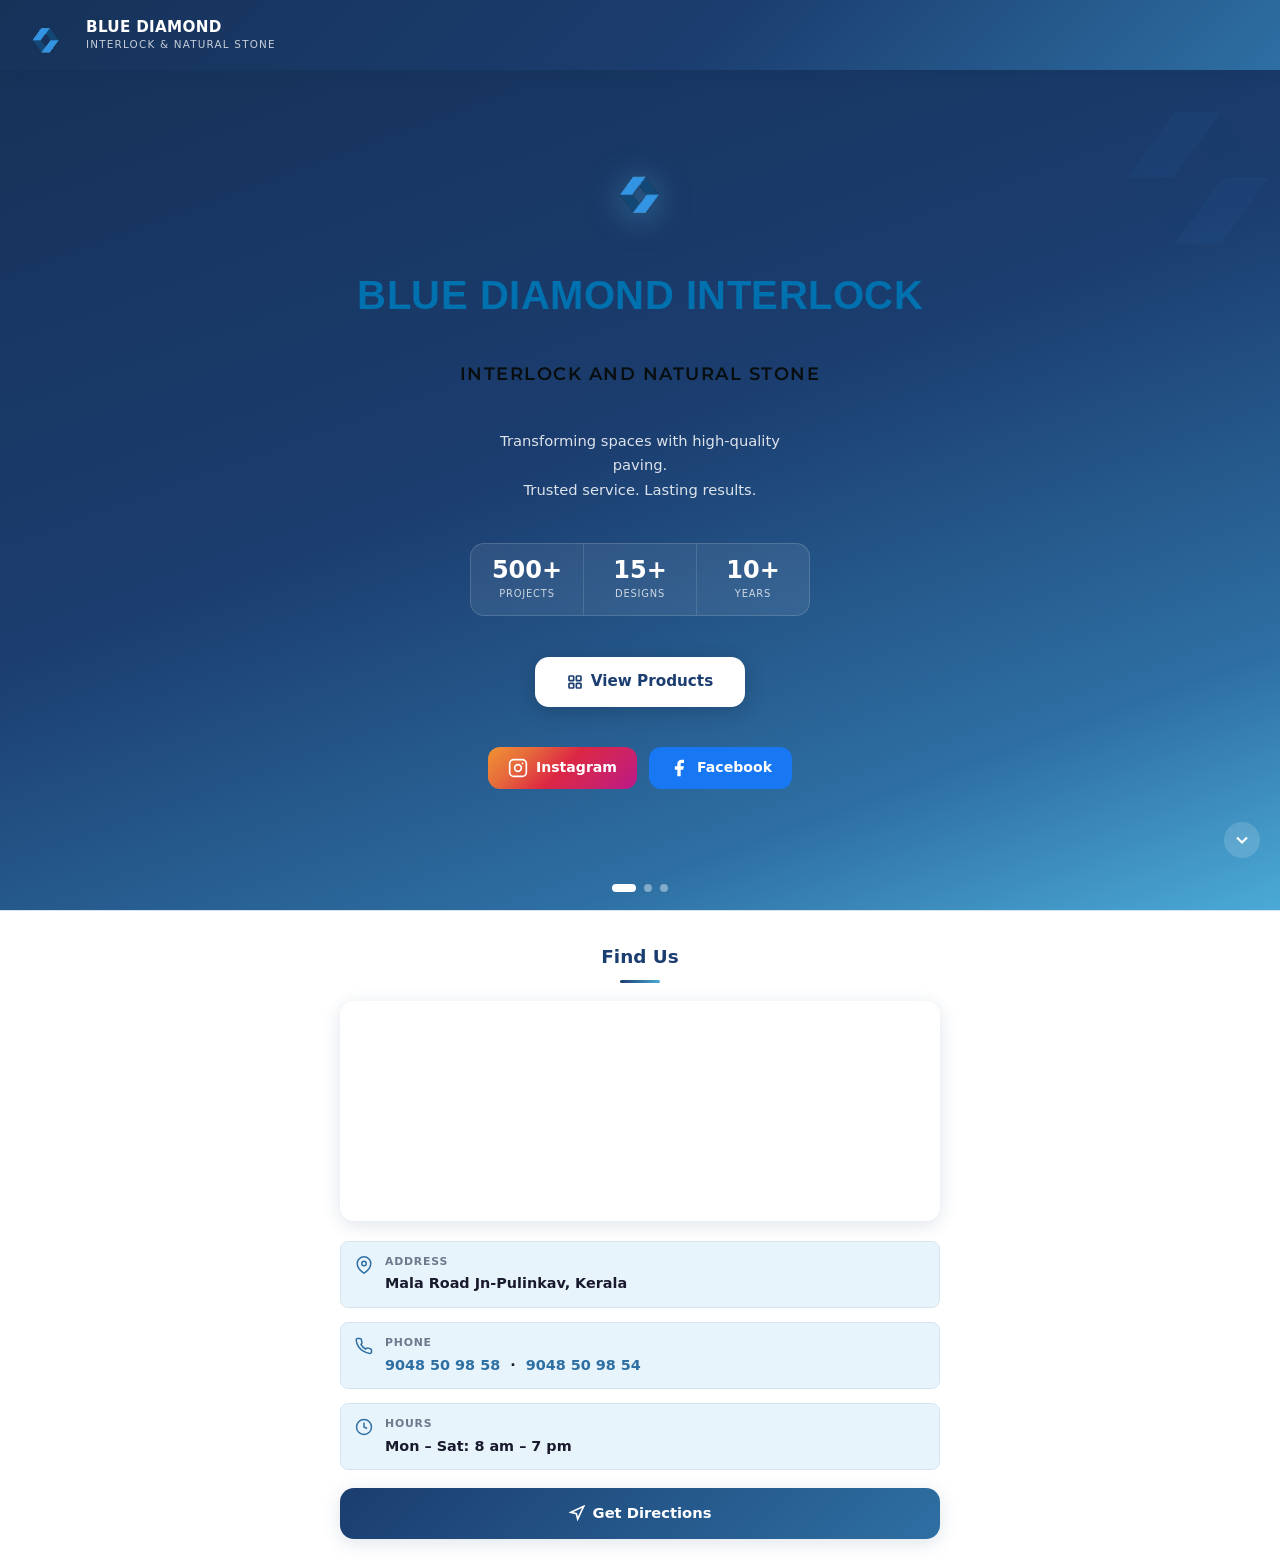
<file: public/home.html>
<!DOCTYPE html>
<html lang="en">
<head>
  <meta charset="UTF-8">
  <meta name="viewport" content="width=device-width, initial-scale=1.0, viewport-fit=cover">
  <link rel="manifest" href="/manifest.json">
  <link rel="apple-touch-icon" href="/assets/icon-192.png">
  <meta name="apple-mobile-web-app-capable" content="yes">
  <meta name="apple-mobile-web-app-status-bar-style" content="default">
  <meta name="apple-mobile-web-app-title" content="Blue Diamond">
  <meta name="theme-color" content="#1B3D6F">
  <meta name="description" content="Blue Diamond Interlock – Premium interlock and natural stone. Mala Road Jn-Pulinkav.">
  <title>Blue Diamond Interlock</title>
  <link rel="icon" type="image/svg+xml" href="assets/logo.svg">
  <link rel="stylesheet" href="css/style.css">
  <link rel="preconnect" href="https://fonts.googleapis.com">
  <link rel="preconnect" href="https://fonts.gstatic.com" crossorigin>
  <link href="https://fonts.googleapis.com/css2?family=Arimo:wght@400;700&family=Montserrat:wght@400;600;700&display=swap" rel="stylesheet">
</head>
<body>

  <!-- iOS Add-to-Home-Screen banner -->
  <div id="iosInstallBanner" style="display:none;background:#1B3D6F;color:white;padding:10px 16px;align-items:center;justify-content:space-between;gap:12px;font-size:0.85rem;line-height:1.4;">
    <span>Add to Home Screen: tap <strong>Share</strong> <svg style="vertical-align:middle" width="14" height="14" viewBox="0 0 24 24" fill="none" stroke="white" stroke-width="2.5"><path d="M4 12v8a2 2 0 0 0 2 2h12a2 2 0 0 0 2-2v-8"/><polyline points="16 6 12 2 8 6"/><line x1="12" y1="2" x2="12" y2="15"/></svg> then <strong>Add to Home Screen</strong></span>
    <button onclick="document.getElementById('iosInstallBanner').style.display='none';localStorage.setItem('iosBannerDismissed','1')" style="background:rgba(255,255,255,0.15);color:white;border:none;border-radius:6px;padding:6px 10px;cursor:pointer;font-size:0.85rem;flex-shrink:0;">✕</button>
  </div>

  <!-- ── Header ── -->
  <header>
    <div class="header-inner">
      <a class="brand" href="home.html">
        <img class="brand-logo" src="assets/logo.svg" alt="Blue Diamond">
        <div class="brand-text">
          <div class="brand-name">BLUE DIAMOND</div>
          <div class="brand-sub">Interlock &amp; Natural Stone</div>
        </div>
      </a>
      <div class="header-actions"></div>
    </div>
  </header>

  <!-- ═══════════════════════════════════
       FULL-SCREEN CAROUSEL  (3 slides)
       ═══════════════════════════════════ -->
  <div class="carousel" id="carousel">
    <div class="carousel-track" id="carouselTrack">

      <!-- ── SLIDE 1 — Hero ── -->
      <div class="carousel-slide slide-hero">
        <div class="hero-bg-diamond"></div>
        <img class="hero-logo" src="assets/logo.svg" alt="Blue Diamond Logo">
        <h1>BLUE DIAMOND INTERLOCK</h1>
        <p class="hero-subtitle">Interlock and Natural Stone</p>
        <p>Transforming spaces with high-quality paving.<br>Trusted service. Lasting results.</p>
        <div class="hero-stats">
          <div class="stat"><div class="num">500+</div><div class="lbl">Projects</div></div>
          <div class="stat"><div class="num">15+</div><div class="lbl">Designs</div></div>
          <div class="stat"><div class="num">10+</div><div class="lbl">Years</div></div>
        </div>
        <div class="hero-ctas">
          <a class="btn-catalogue" href="catalogue.html">
            <svg width="16" height="16" viewBox="0 0 24 24" fill="none" stroke="currentColor" stroke-width="2.5">
              <rect x="3" y="3" width="7" height="7" rx="1"/><rect x="14" y="3" width="7" height="7" rx="1"/>
              <rect x="3" y="14" width="7" height="7" rx="1"/><rect x="14" y="14" width="7" height="7" rx="1"/>
            </svg>
            View Products
          </a>
        </div>
        <div class="hero-social">
          <a class="btn-social btn-insta" href="https://www.instagram.com/blue_diamond_interlock?igsh=MXdqN2ZibzUzZTRteQ%3D%3D&utm_source=qr" target="_blank" rel="noopener" aria-label="Instagram">
            <svg width="20" height="20" viewBox="0 0 24 24" fill="none" stroke="currentColor" stroke-width="2" stroke-linecap="round" stroke-linejoin="round">
              <rect x="2" y="2" width="20" height="20" rx="5" ry="5"/>
              <circle cx="12" cy="12" r="4"/>
              <circle cx="17.5" cy="6.5" r="1" fill="currentColor" stroke="none"/>
            </svg>
            Instagram
          </a>
          <a class="btn-social btn-fb" href="https://www.instagram.com/blue_diamond_interlock/reels/" target="_blank" rel="noopener" aria-label="Facebook">
            <svg width="20" height="20" viewBox="0 0 24 24" fill="currentColor">
              <path d="M18 2h-3a5 5 0 0 0-5 5v3H7v4h3v8h4v-8h3l1-4h-4V7a1 1 0 0 1 1-1h3z"/>
            </svg>
            Facebook
          </a>
        </div>
      </div>

      <!-- ── SLIDE 2 — Why Choose Us ── -->
      <div class="carousel-slide slide-why">
        <h2 class="slide-title">Why Choose Us</h2>
        <div class="features-grid">
          <div class="feature-card">
            <div class="feature-icon">🏆</div>
            <h3>Premium Quality</h3>
            <p>High-grade materials. Every piece precision-made for strength and beauty.</p>
          </div>
          <div class="feature-card">
            <div class="feature-icon">🎨</div>
            <h3>50+ Designs</h3>
            <p>Wide variety of patterns, colours and textures to match any space.</p>
          </div>
          <div class="feature-card">
            <div class="feature-icon">🚚</div>
            <h3>Fast Delivery</h3>
            <p>Quick supply across Kerala. Bulk orders welcome.</p>
          </div>
          <div class="feature-card">
            <div class="feature-icon">💬</div>
            <h3>Expert Advice</h3>
            <p>Our team helps you choose the right product for your project.</p>
          </div>
          <div class="feature-card">
            <div class="feature-icon">📐</div>
            <h3>Site Planning</h3>
            <p>Professional layout planning before work begins. Right measurement, zero waste.</p>
          </div>
          <div class="feature-card">
            <div class="feature-icon">🏗️</div>
            <h3>Skilled Production</h3>
            <p>In-house production with experienced craftsmen for consistent, durable results.</p>
          </div>
          <div class="feature-card">
            <div class="feature-icon">👷</div>
            <h3>Skilled Labour</h3>
            <p>Trained installation team ensuring precise laying, clean finish, and long-lasting work.</p>
          </div>
          <div class="feature-card">
            <div class="feature-icon">🗓️</div>
            <h3>10+ Years Experience</h3>
            <p>Over a decade serving Kerala homes and businesses with trusted interlock and stone work.</p>
          </div>
        </div>
      </div>

      <!-- ── SLIDE 3 — What We Offer ── -->
      <div class="carousel-slide slide-offer">
        <h2 class="slide-title">What We Offer</h2>
        <div class="cat-cards">
          <div class="cat-card" onclick="goToCatalogue('interlock')">
            <div class="cat-card-icon" style="background:linear-gradient(135deg,#E65100,#FF8A50)">
              <svg width="26" height="26" viewBox="0 0 24 24" fill="none" stroke="white" stroke-width="2">
                <rect x="3" y="3" width="7" height="7" rx="1"/><rect x="14" y="3" width="7" height="7" rx="1"/>
                <rect x="3" y="14" width="7" height="7" rx="1"/><rect x="14" y="14" width="7" height="7" rx="1"/>
              </svg>
            </div>
            <div class="cat-card-body">
              <h3>Interlock Tiles</h3>
              <p>Driveways, pathways &amp; courtyards</p>
            </div>
            <span class="cat-card-arrow">›</span>
          </div>
          <div class="cat-card" onclick="goToCatalogue('natural')">
            <div class="cat-card-icon" style="background:linear-gradient(135deg,#2E7D32,#66BB6A)">
              <svg width="26" height="26" viewBox="0 0 24 24" fill="none" stroke="white" stroke-width="2">
                <polygon points="12,2 22,20 2,20"/>
              </svg>
            </div>
            <div class="cat-card-body">
              <h3>Stone</h3>
              <p>Coral stone, granite &amp; landscaping</p>
            </div>
            <span class="cat-card-arrow">›</span>
          </div>
        </div>
        <!-- Contact strip inside slide 3 -->
        <div class="slide-contact">
          <div class="sc-row">
            <svg width="16" height="16" viewBox="0 0 24 24" fill="none" stroke="currentColor" stroke-width="2"><path d="M22 16.92v3a2 2 0 0 1-2.18 2 19.79 19.79 0 0 1-8.63-3.07A19.5 19.5 0 0 1 4.69 13a19.79 19.79 0 0 1-3.07-8.67A2 2 0 0 1 3.6 2h3a2 2 0 0 1 2 1.72 12.84 12.84 0 0 0 .7 2.81 2 2 0 0 1-.45 2.11L7.91 9.91a16 16 0 0 0 6.18 6.18l1.17-.82a2 2 0 0 1 2.11-.45 12.84 12.84 0 0 0 2.81.7A2 2 0 0 1 22 16.92z"/></svg>
            9048 50 98 58 &nbsp;|&nbsp; 9048 50 98 54
          </div>
          <div class="sc-row">
            <svg width="16" height="16" viewBox="0 0 24 24" fill="none" stroke="currentColor" stroke-width="2"><path d="M21 10c0 7-9 13-9 13s-9-6-9-13a9 9 0 0 1 18 0z"/><circle cx="12" cy="10" r="3"/></svg>
            Mala Road Jn-Pulinkav, Kerala
          </div>
          <button class="btn-wa-slide" onclick="whatsappCall()">
            <svg width="16" height="16" viewBox="0 0 24 24" fill="white"><path d="M17.472 14.382c-.297-.149-1.758-.867-2.03-.967-.273-.099-.471-.148-.67.15-.197.297-.767.966-.94 1.164-.173.199-.347.223-.644.075-.297-.15-1.255-.463-2.39-1.475-.883-.788-1.48-1.761-1.653-2.059-.173-.297-.018-.458.13-.606.134-.133.298-.347.446-.52.149-.174.198-.298.298-.497.099-.198.05-.371-.025-.52-.075-.149-.669-1.612-.916-2.207-.242-.579-.487-.5-.669-.51-.173-.008-.371-.01-.57-.01-.198 0-.52.074-.792.372-.272.297-1.04 1.016-1.04 2.479 0 1.462 1.065 2.875 1.213 3.074.149.198 2.096 3.2 5.077 4.487.709.306 1.262.489 1.694.625.712.227 1.36.195 1.871.118.571-.085 1.758-.719 2.006-1.413.248-.694.248-1.289.173-1.413-.074-.124-.272-.198-.57-.347m-5.421 7.403h-.004a9.87 9.87 0 01-5.031-1.378l-.361-.214-3.741.982.998-3.648-.235-.374a9.86 9.86 0 01-1.51-5.26c.001-5.45 4.436-9.884 9.888-9.884 2.64 0 5.122 1.03 6.988 2.898a9.825 9.825 0 012.893 6.994c-.003 5.45-4.437 9.884-9.885 9.884m8.413-18.297A11.815 11.815 0 0012.05 0C5.495 0 .16 5.335.157 11.892c0 2.096.547 4.142 1.588 5.945L.057 24l6.305-1.654a11.882 11.882 0 005.683 1.448h.005c6.554 0 11.89-5.335 11.893-11.893a11.821 11.821 0 00-3.48-8.413z"/></svg>
            Chat on WhatsApp
          </button>
        </div>
      </div>

    </div><!-- /track -->

    <!-- Dots -->
    <div class="carousel-dots" id="carouselDots">
      <button class="dot active" onclick="goToSlide(0)"></button>
      <button class="dot" onclick="goToSlide(1)"></button>
      <button class="dot" onclick="goToSlide(2)"></button>
    </div>

    <!-- Bounce hint -->
    <div class="scroll-hint" id="scrollHint" onclick="window.location.href='catalogue.html'">
      <svg width="20" height="20" viewBox="0 0 24 24" fill="none" stroke="white" stroke-width="2.5"><polyline points="6 9 12 15 18 9"/></svg>
    </div>
  </div><!-- /carousel -->

  <!-- ── Map & Address Section ── -->
  <section class="map-section">
    <div class="map-section-inner">
      <h2 class="map-heading">Find Us</h2>
      <div class="map-embed" style="position:relative;">
        <iframe
          src="https://www.google.com/maps/embed?pb=!1m18!1m12!1m3!1d3922.8!2d75.5814!3d11.1347!2m3!1f0!2f0!3f0!3m2!1i1024!2i768!4f13.1!3m3!1m2!1s0x3ba7cf0055f3ab57%3A0x8d74c2dbbe784795!2sBlue%20Diamond%20Interlock%2C%20Cherukara%2C%20Kerala%20679340!5e0!3m2!1sen!2sin!4v1716000000000"
          width="100%" height="220" style="border:0;" allowfullscreen="" loading="lazy"
          referrerpolicy="no-referrer-when-downgrade" title="Blue Diamond Interlock Location">
        </iframe>
        <a href="https://maps.app.goo.gl/6XAAu1FR6YkV2kFCA?g_st=aw" target="_blank" rel="noopener"
           style="position:absolute;inset:0;display:block;" aria-label="Open in Google Maps"></a>
      </div>
      <div class="map-details">
        <div class="map-detail-row">
          <svg class="map-icon" width="18" height="18" viewBox="0 0 24 24" fill="none" stroke="currentColor" stroke-width="2"><path d="M21 10c0 7-9 13-9 13s-9-6-9-13a9 9 0 0 1 18 0z"/><circle cx="12" cy="10" r="3"/></svg>
          <div>
            <div class="map-detail-label">Address</div>
            <div class="map-detail-value">Mala Road Jn-Pulinkav, Kerala</div>
          </div>
        </div>
        <div class="map-detail-row">
          <svg class="map-icon" width="18" height="18" viewBox="0 0 24 24" fill="none" stroke="currentColor" stroke-width="2"><path d="M22 16.92v3a2 2 0 0 1-2.18 2 19.79 19.79 0 0 1-8.63-3.07A19.5 19.5 0 0 1 4.69 13a19.79 19.79 0 0 1-3.07-8.67A2 2 0 0 1 3.6 2h3a2 2 0 0 1 2 1.72 12.84 12.84 0 0 0 .7 2.81 2 2 0 0 1-.45 2.11L7.91 9.91a16 16 0 0 0 6.18 6.18l1.17-.82a2 2 0 0 1 2.11-.45 12.84 12.84 0 0 0 2.81.7A2 2 0 0 1 22 16.92z"/></svg>
          <div>
            <div class="map-detail-label">Phone</div>
            <div class="map-detail-value">
              <a href="tel:+919048509858">9048 50 98 58</a> &nbsp;·&nbsp;
              <a href="tel:+919048509854">9048 50 98 54</a>
            </div>
          </div>
        </div>
        <div class="map-detail-row">
          <svg class="map-icon" width="18" height="18" viewBox="0 0 24 24" fill="none" stroke="currentColor" stroke-width="2"><circle cx="12" cy="12" r="10"/><polyline points="12 6 12 12 16 14"/></svg>
          <div>
            <div class="map-detail-label">Hours</div>
            <div class="map-detail-value">Mon – Sat: 8 am – 7 pm</div>
          </div>
        </div>
        <a class="map-directions-btn" href="https://maps.app.goo.gl/6XAAu1FR6YkV2kFCA" target="_blank" rel="noopener">
          <svg width="16" height="16" viewBox="0 0 24 24" fill="none" stroke="currentColor" stroke-width="2.5"><polygon points="3 11 22 2 13 21 11 13 3 11"/></svg>
          Get Directions
        </a>
      </div>
    </div>
  </section>

  <!-- ── Sticky WA bar (mobile) ── -->
  <div class="wa-sticky-bar">
    <div class="info">
      <div class="name">Blue Diamond Interlock</div>
      <div class="number">9048 50 98 58 · 9048 50 98 54</div>
    </div>
    <button class="wa-sticky-btn" onclick="whatsappCall()">
      <svg width="18" height="18" viewBox="0 0 24 24" fill="white"><path d="M17.472 14.382c-.297-.149-1.758-.867-2.03-.967-.273-.099-.471-.148-.67.15-.197.297-.767.966-.94 1.164-.173.199-.347.223-.644.075-.297-.15-1.255-.463-2.39-1.475-.883-.788-1.48-1.761-1.653-2.059-.173-.297-.018-.458.13-.606.134-.133.298-.347.446-.52.149-.174.198-.298.298-.497.099-.198.05-.371-.025-.52-.075-.149-.669-1.612-.916-2.207-.242-.579-.487-.5-.669-.51-.173-.008-.371-.01-.57-.01-.198 0-.52.074-.792.372-.272.297-1.04 1.016-1.04 2.479 0 1.462 1.065 2.875 1.213 3.074.149.198 2.096 3.2 5.077 4.487.709.306 1.262.489 1.694.625.712.227 1.36.195 1.871.118.571-.085 1.758-.719 2.006-1.413.248-.694.248-1.289.173-1.413-.074-.124-.272-.198-.57-.347m-5.421 7.403h-.004a9.87 9.87 0 01-5.031-1.378l-.361-.214-3.741.982.998-3.648-.235-.374a9.86 9.86 0 01-1.51-5.26c.001-5.45 4.436-9.884 9.888-9.884 2.64 0 5.122 1.03 6.988 2.898a9.825 9.825 0 012.893 6.994c-.003 5.45-4.437 9.884-9.885 9.884m8.413-18.297A11.815 11.815 0 0012.05 0C5.495 0 .16 5.335.157 11.892c0 2.096.547 4.142 1.588 5.945L.057 24l6.305-1.654a11.882 11.882 0 005.683 1.448h.005c6.554 0 11.89-5.335 11.893-11.893a11.821 11.821 0 00-3.48-8.413z"/></svg>
      Chat Now
    </button>
  </div>

  <script>
    const WHATSAPP_NUMBER = '919048509858';

    function whatsappCall() {
      window.open(`https://wa.me/${WHATSAPP_NUMBER}`, '_blank');
    }

    // Navigate to catalogue page with optional category filter
    function goToCatalogue(cat) {
      window.location.href = 'catalogue.html' + (cat ? '?cat=' + cat : '');
    }

    // ── Carousel ──
    let current = 0;
    const TOTAL = 3;

    function goToSlide(n) {
      current = (n + TOTAL) % TOTAL;
      document.getElementById('carouselTrack').style.transform = `translateX(-${current * 100}%)`;
      document.querySelectorAll('.dot').forEach((d, i) => d.classList.toggle('active', i === current));
      document.getElementById('carousel').classList.toggle('light-slide', current !== 0);
      document.getElementById('scrollHint').style.opacity = current === 0 ? '1' : '0';
    }

    let startX = 0, startY = 0, dragging = false;
    const carousel = document.getElementById('carousel');

    carousel.addEventListener('touchstart', e => {
      startX = e.touches[0].clientX;
      startY = e.touches[0].clientY;
      dragging = true;
    }, { passive: true });

    carousel.addEventListener('touchmove', e => {
      if (!dragging) return;
      const dx = Math.abs(e.touches[0].clientX - startX);
      const dy = Math.abs(e.touches[0].clientY - startY);
      if (dx > dy) e.preventDefault(); // horizontal swipe — block scroll
    }, { passive: false });

    carousel.addEventListener('touchend', e => {
      if (!dragging) return;
      dragging = false;
      const diff = startX - e.changedTouches[0].clientX;
      if (Math.abs(diff) > 40) goToSlide(current + (diff > 0 ? 1 : -1));
    });

    // Mouse drag for desktop
    let mouseDown = false, mouseStartX = 0;
    carousel.addEventListener('mousedown', e => { mouseDown = true; mouseStartX = e.clientX; });
    carousel.addEventListener('mouseup',   e => {
      if (!mouseDown) return;
      mouseDown = false;
      const diff = mouseStartX - e.clientX;
      if (Math.abs(diff) > 40) goToSlide(current + (diff > 0 ? 1 : -1));
    });
    carousel.addEventListener('mouseleave', () => { mouseDown = false; });
  </script>
<script>
  // iOS install banner — show if iOS, not standalone, not dismissed
  (function() {
    const isIOS = /iphone|ipad|ipod/i.test(navigator.userAgent);
    const isStandalone = window.navigator.standalone;
    const dismissed = localStorage.getItem('iosBannerDismissed');
    if (isIOS && !isStandalone && !dismissed) {
      const b = document.getElementById('iosInstallBanner');
      b.style.display = 'flex';
    }
  })();
</script>
<script>if("serviceWorker"in navigator)navigator.serviceWorker.register("/sw.js");</script>
</body>
</html>
</file>
<file: public/css/style.css>
/* ══════════════════════════════════════════
   BLUE DIAMOND INTERLOCK — Mobile-first CSS
   Brand: #4BAAD6 (sky) · #1B3D6F (navy) · #2E6FA3 (mid)
   ══════════════════════════════════════════ */

:root {
  --navy:       #1B3D6F;
  --navy-deep:  #163259;
  --blue:       #2E6FA3;
  --sky:        #4BAAD6;
  --sky-light:  #5CBBEA;
  --sky-pale:   #E8F4FB;
  --white:      #FFFFFF;
  --bg:         #F2F6FA;
  --text:       #1A1A2E;
  --text-mid:   #3D4A5C;
  --text-soft:  #6B7A8D;
  --border:     #D6E4F0;
  --wa:         #25D366;
  --shadow-sm:  0 1px 6px rgba(27,61,111,0.10);
  --shadow:     0 4px 18px rgba(27,61,111,0.14);
  --shadow-lg:  0 12px 40px rgba(27,61,111,0.22);
  --radius:     14px;
  --radius-sm:  8px;
}

*, *::before, *::after { box-sizing: border-box; margin: 0; padding: 0; }

html { -webkit-text-size-adjust: 100%; scroll-behavior: smooth; }

body {
  font-family: 'Segoe UI', system-ui, -apple-system, 'Helvetica Neue', sans-serif;
  background: var(--bg);
  color: var(--text);
  line-height: 1.55;
  -webkit-font-smoothing: antialiased;
  padding-bottom: 80px; /* room for sticky WA bar */
}

img { display: block; max-width: 100%; }
a  { text-decoration: none; color: inherit; }
button { font-family: inherit; cursor: pointer; border: none; }

/* ── HEADER ─────────────────────────────── */
header {
  background: linear-gradient(135deg, var(--navy-deep) 0%, var(--navy) 55%, var(--blue) 100%);
  position: sticky;
  top: 0;
  z-index: 200;
  box-shadow: 0 2px 12px rgba(22,50,89,0.35);
}

.header-inner {
  display: flex;
  align-items: center;
  justify-content: space-between;
  padding: 0 16px;
  gap: 10px;
  min-height: 70px;
}

.brand {
  display: flex;
  align-items: center;
  gap: 10px;
  color: white;
  flex: 1;
  min-width: 0;
}

.brand-logo {
  width: 60px;
  height: 60px;
  flex-shrink: 0;
  object-fit: contain;
  border-radius: 0;
}

.brand-text {
  min-width: 0;
  overflow: hidden;
}

.brand-name {
  font-size: 0.95rem;
  font-weight: 800;
  letter-spacing: 0.3px;
  white-space: nowrap;
  overflow: hidden;
  text-overflow: ellipsis;
  line-height: 1.2;
}

.brand-sub {
  font-size: 0.65rem;
  letter-spacing: 1.2px;
  text-transform: uppercase;
  opacity: 0.75;
  white-space: nowrap;
}

.header-actions {
  display: flex;
  gap: 8px;
  flex-shrink: 0;
}

.btn-wa-header {
  display: flex;
  align-items: center;
  gap: 5px;
  background: var(--wa);
  color: white;
  border-radius: 22px;
  padding: 0 16px;
  min-height: 38px;
  font-size: 0.8rem;
  font-weight: 700;
  transition: filter 0.2s;
  white-space: nowrap;
}
.btn-wa-header:active { filter: brightness(0.88); }

.back-btn {
  display: flex;
  align-items: center;
  justify-content: center;
  width: 38px;
  height: 38px;
  border-radius: 12px;
  background: rgba(15, 35, 70, 0.55);
  border: none;
  flex-shrink: 0;
  cursor: pointer;
  transition: background 0.18s;
  -webkit-tap-highlight-color: transparent;
  text-decoration: none;
}
.back-btn:active { background: rgba(15, 35, 70, 0.80); }

.admin-settings-link {
  display: flex;
  align-items: center;
  justify-content: center;
  flex-shrink: 0;
  opacity: 0.85;
  transition: opacity 0.2s, transform 0.3s;
  -webkit-tap-highlight-color: transparent;
}
.admin-settings-link:active {
  opacity: 0.6;
  transform: rotate(45deg);
}

/* ── HERO ────────────────────────────────── */
.hero {
  background: linear-gradient(160deg, var(--navy-deep) 0%, var(--navy) 45%, var(--blue) 80%, var(--sky) 100%);
  color: white;
  padding: 36px 20px 32px;
  text-align: center;
  position: relative;
  overflow: hidden;
}

/* Subtle diamond watermark */
.hero::before {
  content: '';
  position: absolute;
  top: -60px; right: -60px;
  width: 260px; height: 260px;
  background: url('../assets/logo.svg') no-repeat center/contain;
  opacity: 0.06;
  pointer-events: none;
}

@keyframes logoPopup {
  0%   { transform: scale(0.4) translateY(20px); opacity: 0; }
  60%  { transform: scale(1.12) translateY(-6px); opacity: 1; }
  80%  { transform: scale(0.95) translateY(2px); }
  100% { transform: scale(1) translateY(0); opacity: 1; }
}

.hero-logo {
  width: 88px;
  height: 88px;
  margin: 0 auto;
  object-fit: contain;
  filter: drop-shadow(0 4px 16px rgba(91,187,234,0.5));
  animation: logoPopup 0.7s cubic-bezier(0.34,1.56,0.64,1) both;
}

.hero h1 {
  font-size: clamp(1.4rem, 6vw, 2rem);
  font-weight: 900;
  letter-spacing: -0.3px;
  line-height: 1.2;
  margin-bottom: 10px;
}

.hero h1 em {
  font-style: normal;
  color: var(--sky-light);
}

.hero p {
  font-size: 0.9rem;
  opacity: 0.85;
  max-width: 300px;
  margin: 0 auto 24px;
  line-height: 1.6;
}

/* ══════════════════════════════════════
   CAROUSEL
   ══════════════════════════════════════ */
.carousel {
  position: relative;
  overflow: hidden;
  height: calc(100svh - 60px);
  /* fallback for browsers without svh */
  height: calc(100vh - 60px);
}

.carousel-track {
  display: flex;
  height: 100%;
  transition: transform 0.55s cubic-bezier(0.4, 0, 0.2, 1);
  will-change: transform;
}

/* ── Slides ── */
.carousel-slide {
  min-width: 100%;
  height: 100%;
  overflow-y: auto;
  -webkit-overflow-scrolling: touch;
  display: flex;
  flex-direction: column;
  align-items: center;
  justify-content: center;
  padding: 32px 24px 80px; /* 80px = space for dots + safe area */
}

/* Slide 1 — hero dark gradient */
.slide-hero {
  background: linear-gradient(160deg, var(--navy-deep) 0%, var(--navy) 45%, var(--blue) 80%, var(--sky) 100%);
  color: white;
  text-align: center;
  position: relative;
  justify-content: space-evenly;
  gap: 0;
}

.slide-hero h1 {
  font-family: 'Arimo', sans-serif;
  font-size: clamp(calc(1.5rem + 5px), calc(6.5vw + 5px), calc(2.2rem + 5px));
  font-weight: 900;
  letter-spacing: 0.5px;
  line-height: 1.2;
  margin-bottom: 0;
  color: #0071af;
}

.slide-hero h1 em {
  font-style: normal;
  color: var(--sky-light);
}

.hero-subtitle {
  font-family: 'Montserrat', sans-serif;
  font-size: calc(0.82rem + 5px);
  font-weight: 600;
  letter-spacing: 1.5px;
  text-transform: uppercase;
  margin: 0 auto !important;
  color: #080e0f;
  opacity: 1;
}

.slide-hero > p:not(.hero-subtitle) {
  font-size: 0.92rem;
  opacity: 0.85;
  max-width: 300px;
  margin: 0 auto;
  line-height: 1.65;
}

/* Slide 2 — light background */
.slide-why {
  background: var(--white);
  justify-content: flex-start;
  padding-top: 40px;
}

/* Slide 3 — bg light */
.slide-offer {
  background: var(--bg);
  justify-content: flex-start;
  padding-top: 40px;
}

/* ── Slide title (slides 2 & 3) ── */
.slide-title {
  font-size: 1.35rem;
  font-weight: 900;
  color: var(--navy);
  text-align: center;
  margin-bottom: 8px;
  width: 100%;
  padding: 0 4px;
}

.slide-title::after {
  content: '';
  display: block;
  width: 44px;
  height: 3px;
  background: linear-gradient(90deg, var(--navy), var(--sky));
  border-radius: 3px;
  margin: 10px auto 22px;
}

/* ── Slide 3 contact block ── */
.slide-contact {
  width: 100%;
  max-width: 480px;
  margin-top: 16px;
  background: linear-gradient(135deg, var(--navy), var(--blue));
  border-radius: var(--radius);
  padding: 18px 20px;
  color: white;
}

.sc-row {
  display: flex;
  align-items: center;
  gap: 9px;
  font-size: 0.85rem;
  opacity: 0.9;
  margin-bottom: 10px;
}

.btn-wa-slide {
  display: flex;
  align-items: center;
  justify-content: center;
  gap: 8px;
  width: 100%;
  background: var(--wa);
  color: white;
  border: none;
  border-radius: 10px;
  padding: 0 16px;
  min-height: 48px;
  font-size: 0.9rem;
  font-weight: 800;
  cursor: pointer;
  margin-top: 14px;
  transition: filter 0.15s;
}
.btn-wa-slide:active { filter: brightness(0.88); }

/* ── Dots ── */
.carousel-dots {
  position: absolute;
  bottom: 18px;
  left: 50%;
  transform: translateX(-50%);
  display: flex;
  gap: 8px;
  z-index: 10;
}

.dot {
  width: 8px;
  height: 8px;
  border-radius: 50%;
  background: rgba(255,255,255,0.4);
  border: none;
  cursor: pointer;
  padding: 0;
  transition: all 0.3s;
}

.dot.active {
  width: 24px;
  border-radius: 4px;
  background: white;
}

/* dots on light slides */
.carousel-track[data-slide="1"] ~ .carousel-dots .dot,
.carousel-track[data-slide="2"] ~ .carousel-dots .dot {
  background: rgba(27,61,111,0.25);
}

/* dynamic dot color via JS class */
.carousel.light-slide .dot        { background: rgba(27,61,111,0.25); }
.carousel.light-slide .dot.active { background: var(--navy); }

/* ── Scroll-down hint ── */
.scroll-hint {
  position: absolute;
  bottom: 52px;
  right: 20px;
  width: 36px; height: 36px;
  background: rgba(255,255,255,0.15);
  border-radius: 50%;
  display: flex;
  align-items: center;
  justify-content: center;
  cursor: pointer;
  animation: bounce 1.8s ease-in-out infinite;
  transition: opacity 0.3s;
  z-index: 10;
}

@keyframes bounce {
  0%, 100% { transform: translateY(0); }
  50%       { transform: translateY(5px); }
}

@keyframes cataloguePulse {
  0%, 100% { box-shadow: 0 4px 20px rgba(0,0,0,0.18), 0 0 0 0 rgba(255,255,255,0.5); }
  50%       { box-shadow: 0 4px 20px rgba(0,0,0,0.18), 0 0 0 10px rgba(255,255,255,0); }
}

/* Hero CTA buttons */
.hero-ctas {
  display: flex;
  gap: 12px;
  justify-content: center;
  width: 100%;
  max-width: 340px;
  margin: 0 auto;
}

.btn-catalogue {
  display: flex;
  align-items: center;
  justify-content: center;
  gap: 8px;
  background: white;
  color: var(--navy);
  font-weight: 800;
  font-size: 0.95rem;
  min-height: 50px;
  padding: 0 32px;
  border-radius: 14px;
  box-shadow: 0 4px 20px rgba(0,0,0,0.18);
  transition: transform 0.18s, box-shadow 0.18s;
  text-decoration: none;
  white-space: nowrap;
}
.btn-catalogue {
  animation: cataloguePulse 2s ease-in-out 1s infinite;
}

/* Social buttons below View Catalogue */
.hero-social {
  display: flex;
  gap: 12px;
  justify-content: center;
  margin: 0 auto;
}

.btn-social {
  display: flex;
  align-items: center;
  gap: 8px;
  padding: 10px 20px;
  border-radius: 12px;
  font-weight: 700;
  font-size: 0.88rem;
  text-decoration: none;
  transition: transform 0.18s, filter 0.18s;
}
.btn-social:active { transform: scale(0.95); }

.btn-insta {
  background: linear-gradient(135deg, #f09433, #e6683c, #dc2743, #cc2366, #bc1888);
  color: white;
}

.btn-wa {
  background: #25D366;
  color: white;
}

.btn-fb {
  background: #1877F2;
  color: white;
}
.btn-catalogue:active { transform: scale(0.96); }

.btn-wa-hero {
  flex: 1;
  display: flex;
  align-items: center;
  justify-content: center;
  gap: 8px;
  background: var(--wa);
  color: white;
  font-weight: 800;
  font-size: 0.9rem;
  min-height: 48px;
  padding: 0 20px;
  border-radius: 14px;
  border: none;
  cursor: pointer;
  transition: filter 0.18s;
  white-space: nowrap;
}
.btn-wa-hero:active { filter: brightness(0.88); }

/* Watermark diamond */
.hero-bg-diamond {
  position: absolute;
  top: -80px; right: -80px;
  width: 320px; height: 320px;
  background: url('../assets/logo.svg') no-repeat center/contain;
  opacity: 0.05;
  pointer-events: none;
}

.hero-stats {
  display: flex;
  justify-content: center;
  gap: 0;
  background: rgba(255,255,255,0.08);
  border: 1px solid rgba(255,255,255,0.15);
  border-radius: 14px;
  overflow: hidden;
  backdrop-filter: blur(6px);
  width: 100%;
  max-width: 340px;
  margin: 0 auto;
}

.stat {
  flex: 1;
  padding: 14px 8px;
  text-align: center;
  border-right: 1px solid rgba(255,255,255,0.12);
}
.stat:last-child { border-right: none; }
.stat .num { font-size: 1.5rem; font-weight: 900; line-height: 1; }
.stat .lbl { font-size: 0.62rem; opacity: 0.75; text-transform: uppercase; letter-spacing: 0.8px; margin-top: 4px; }

/* ── FEATURES SECTION ───────────────────── */
.features-section {
  padding: 36px 18px;
  background: white;
}

.section-title {
  font-size: 1.15rem;
  font-weight: 900;
  color: var(--navy);
  text-align: center;
  margin-bottom: 22px;
  position: relative;
}

.section-title::after {
  content: '';
  display: block;
  width: 40px;
  height: 3px;
  background: linear-gradient(90deg, var(--navy), var(--sky));
  border-radius: 3px;
  margin: 8px auto 0;
}

.features-grid {
  display: grid;
  grid-template-columns: 1fr 1fr;
  gap: 14px;
  width: 100%;
  max-width: 520px;
  margin: 0 auto;
}

.feature-card {
  background: var(--bg);
  border-radius: var(--radius);
  padding: 20px 14px;
  text-align: center;
  border: 1.5px solid var(--border);
  display: flex;
  flex-direction: column;
  align-items: center;
  min-height: 130px;
}

.feature-icon { font-size: 2rem; margin-bottom: 10px; line-height: 1; }

.feature-card h3 {
  font-size: 0.88rem;
  font-weight: 800;
  color: var(--navy);
  margin-bottom: 6px;
}

.feature-card p {
  font-size: 0.74rem;
  color: var(--text-soft);
  line-height: 1.5;
  margin: 0;
}

/* ── CATEGORIES SECTION ──────────────────── */
.categories-section {
  padding: 32px 18px;
  background: var(--bg);
}

.cat-cards {
  display: flex;
  flex-direction: column;
  gap: 12px;
  width: 100%;
  max-width: 480px;
  margin: 0 auto;
}

.cat-card {
  display: flex;
  align-items: center;
  gap: 14px;
  background: white;
  border-radius: var(--radius);
  padding: 14px 16px;
  min-height: 72px;
  cursor: pointer;
  box-shadow: var(--shadow-sm);
  border: 1.5px solid transparent;
  transition: all 0.18s;
  -webkit-tap-highlight-color: transparent;
}

.cat-card:active {
  transform: scale(0.97);
  border-color: var(--sky);
}

.cat-card-icon {
  width: 52px;
  height: 52px;
  border-radius: 14px;
  display: flex;
  align-items: center;
  justify-content: center;
  flex-shrink: 0;
}

.cat-card-body { flex: 1; min-width: 0; }

.cat-card-body h3 {
  font-size: 0.95rem;
  font-weight: 800;
  color: var(--navy);
  margin-bottom: 3px;
}

.cat-card-body p {
  font-size: 0.75rem;
  color: var(--text-soft);
}

.cat-card-arrow {
  font-size: 1.4rem;
  color: var(--text-soft);
  flex-shrink: 0;
  line-height: 1;
}

/* ── CONTACT STRIP ───────────────────────── */
.contact-strip {
  background: linear-gradient(135deg, var(--navy-deep), var(--blue));
  padding: 20px 18px;
}

.contact-strip-inner {
  display: flex;
  align-items: center;
  justify-content: space-between;
  gap: 14px;
  max-width: 500px;
  margin: 0 auto;
}

.cs-title {
  color: white;
  font-size: 0.9rem;
  font-weight: 800;
  margin-bottom: 4px;
}

.cs-sub {
  color: rgba(255,255,255,0.7);
  font-size: 0.72rem;
}

.btn-wa-strip {
  display: flex;
  align-items: center;
  gap: 7px;
  background: var(--wa);
  color: white;
  border: none;
  border-radius: 12px;
  padding: 11px 18px;
  font-size: 0.85rem;
  font-weight: 800;
  cursor: pointer;
  flex-shrink: 0;
  transition: filter 0.15s;
}
.btn-wa-strip:active { filter: brightness(0.88); }

/* ── CATALOGUE ANCHOR HEADER ─────────────── */
.catalogue-anchor {
  background: linear-gradient(135deg, var(--navy), var(--blue));
  padding: 24px 18px 20px;
  scroll-margin-top: 60px;
}

.catalogue-anchor-inner {
  max-width: 800px;
  margin: 0 auto;
}

.catalogue-anchor h2 {
  color: white;
  font-size: 1.15rem;
  font-weight: 900;
  margin-bottom: 4px;
}

.catalogue-anchor p {
  color: rgba(255,255,255,0.7);
  font-size: 0.78rem;
}

/* ── FILTER BAR ──────────────────────────── */
.filter-bar {
  background: white;
  border-bottom: 1px solid var(--border);
  position: sticky;
  top: 60px;
  z-index: 150;
  box-shadow: 0 2px 8px rgba(0,0,0,0.05);
}

/* Only show filter sticky after catalogue section */
.catalogue-anchor ~ .filter-bar { top: 60px; }

.search-row {
  padding: 12px 16px 0;
}

.search-wrap {
  position: relative;
}

.search-wrap svg {
  position: absolute;
  left: 12px;
  top: 50%;
  transform: translateY(-50%);
  color: var(--text-soft);
  pointer-events: none;
}

#searchInput {
  width: 100%;
  padding: 11px 12px 11px 38px;
  border: 1.5px solid var(--border);
  border-radius: 22px;
  font-size: 0.9rem;
  background: var(--bg);
  color: var(--text);
  outline: none;
  min-height: 44px;
  transition: border-color 0.2s, background 0.2s;
  -webkit-appearance: none;
}
#searchInput:focus {
  border-color: var(--sky);
  background: white;
}

.cats-scroll {
  display: flex;
  gap: 8px;
  padding: 10px 16px 12px;
  overflow-x: auto;
  -webkit-overflow-scrolling: touch;
  scrollbar-width: none;
}
.cats-scroll::-webkit-scrollbar { display: none; }

.cat-btn {
  flex-shrink: 0;
  padding: 0 18px;
  min-height: 36px;
  border-radius: 22px;
  border: 1.5px solid var(--border);
  background: white;
  color: var(--text-mid);
  font-size: 0.82rem;
  font-weight: 600;
  text-transform: uppercase;
  letter-spacing: 0.5px;
  transition: all 0.18s;
  -webkit-tap-highlight-color: transparent;
  display: flex;
  align-items: center;
}
.cat-btn:active { transform: scale(0.96); }
.cat-btn.active {
  background: linear-gradient(135deg, var(--navy), var(--blue));
  border-color: transparent;
  color: white;
  box-shadow: 0 3px 10px rgba(46,111,163,0.35);
}

/* ── CATALOGUE SECTION ───────────────────── */
.catalogue-section {
  padding: 16px 16px 28px;
  max-width: 800px;
  margin: 0 auto;
}

.section-header {
  display: flex;
  align-items: center;
  justify-content: space-between;
  margin-bottom: 14px;
}

.section-header h2 {
  font-size: 1rem;
  font-weight: 700;
  color: var(--navy);
}

.product-count {
  font-size: 0.75rem;
  color: var(--text-soft);
  background: var(--sky-pale);
  padding: 3px 10px;
  border-radius: 22px;
  font-weight: 600;
}

/* ── PRODUCT GRID ────────────────────────── */
#productGrid {
  display: grid;
  grid-template-columns: repeat(2, 1fr);
  gap: 14px;
}

/* ── PRODUCT CARD ────────────────────────── */
.product-card {
  background: white;
  border-radius: var(--radius);
  overflow: hidden;
  box-shadow: var(--shadow-sm);
  cursor: pointer;
  transition: transform 0.18s, box-shadow 0.18s;
  -webkit-tap-highlight-color: transparent;
  position: relative;
  border: 1.5px solid transparent;
}

.product-card:active {
  transform: scale(0.97);
}

.product-card.featured {
  border-color: var(--sky);
}

/* Image area */
.card-img-wrap,
.card-video-wrap {
  position: relative;
  width: 100%;
  padding-top: 75%; /* 4:3 ratio */
  background: var(--sky-pale);
  overflow: hidden;
}

.card-img-wrap img,
.card-video-wrap img {
  position: absolute;
  inset: 0;
  width: 100%;
  height: 100%;
  object-fit: cover;
  transition: transform 0.3s;
}

.product-card:active .card-img-wrap img,
.product-card:active .card-video-wrap img {
  transform: scale(1.04);
}

.img-placeholder {
  position: absolute;
  inset: 0;
  display: flex;
  align-items: center;
  justify-content: center;
}

.img-placeholder.cat-interlock { background: linear-gradient(135deg, #FFF3E0, #FFCCBC); }
.img-placeholder.cat-natural   { background: linear-gradient(135deg, #F1F8E9, #DCEDC8); }
.img-placeholder.cat-blocks    { background: linear-gradient(135deg, var(--sky-pale), #BBDEFB); }

/* Badges */
.cat-badge {
  position: absolute;
  top: 8px;
  left: 8px;
  background: rgba(27,61,111,0.82);
  color: white;
  font-size: 0.6rem;
  font-weight: 700;
  padding: 3px 8px;
  border-radius: 22px;
  letter-spacing: 0.5px;
  text-transform: uppercase;
  backdrop-filter: blur(4px);
}

.featured-badge {
  position: absolute;
  top: 8px;
  right: 8px;
  background: rgba(255,193,7,0.92);
  color: #333;
  font-size: 0.58rem;
  font-weight: 700;
  padding: 3px 7px;
  border-radius: 22px;
}

/* Card body */
.card-body {
  padding: 10px 12px 14px;
}

.card-title {
  font-size: 0.88rem;
  font-weight: 800;
  color: var(--navy);
  line-height: 1.25;
  margin-bottom: 3px;
  text-transform: capitalize;
}

.card-size {
  font-size: 0.72rem;
  color: var(--blue);
  font-weight: 700;
  margin-bottom: 2px;
}

.card-color {
  font-size: 0.68rem;
  color: var(--text-soft);
  margin-bottom: 6px;
}

.card-desc { display: none; } /* hidden on mobile to save space */

.card-footer {
  display: flex;
  align-items: center;
  justify-content: space-between;
  gap: 6px;
  flex-wrap: wrap;
}

.price-tag {
  font-size: 0.72rem;
  font-weight: 800;
  color: var(--navy-deep);
  line-height: 1;
}
.price-stack {
  display: flex;
  flex-direction: column;
  gap: 3px;
}
.price-polish {
  font-size: 0.65rem;
  font-weight: 600;
  color: var(--text-soft);
  line-height: 1;
}

.wa-btn-sm {
  display: flex;
  align-items: center;
  gap: 3px;
  background: var(--wa);
  color: white;
  border-radius: 8px;
  padding: 6px 9px;
  font-size: 0.7rem;
  font-weight: 700;
  transition: filter 0.15s;
  flex-shrink: 0;
  min-height: 32px;
}
.wa-btn-sm:active { filter: brightness(0.88); }

/* ── VIDEO CARD ──────────────────────────── */
.play-overlay {
  position: absolute;
  inset: 0;
  display: flex;
  align-items: center;
  justify-content: center;
  pointer-events: none;
}

.play-overlay svg {
  width: 44px;
  height: 44px;
  filter: drop-shadow(0 2px 8px rgba(0,0,0,0.4));
}

.vid-tag {
  position: absolute;
  bottom: 7px;
  right: 7px;
  background: rgba(27,61,111,0.85);
  color: white;
  font-size: 0.58rem;
  font-weight: 700;
  padding: 2px 7px;
  border-radius: 4px;
  letter-spacing: 1px;
}

/* ── SKELETON ────────────────────────────── */
.skeleton-card {
  background: white;
  border-radius: var(--radius);
  overflow: hidden;
  box-shadow: var(--shadow-sm);
}
.skel {
  background: linear-gradient(90deg, #EFF4F9 25%, #E0EAF4 50%, #EFF4F9 75%);
  background-size: 200% 100%;
  animation: shimmer 1.4s infinite;
  border-radius: 6px;
}
.skel-img  { height: 0; padding-top: 75%; border-radius: 0; }
.skel-line { height: 12px; margin: 0 10px 8px; }
.w80  { width: calc(80% - 20px); }
.w50  { width: calc(50% - 20px); }
.w100 { margin-bottom: 12px; }
@keyframes shimmer {
  0%   { background-position: 200% 0; }
  100% { background-position: -200% 0; }
}

/* ── EMPTY STATE ─────────────────────────── */
#emptyState {
  display: none;
  text-align: center;
  padding: 52px 20px;
  color: var(--text-soft);
  grid-column: 1 / -1;
}
#emptyState p { font-size: 0.95rem; margin-top: 14px; }

/* ── MODAL — FULL SCREEN MOBILE ──────────── */
#productModal {
  display: none;
  position: fixed;
  inset: 0;
  z-index: 1000;
  background: rgba(22,50,89,0.6);
  align-items: flex-end;
  justify-content: center;
  padding: 0;
  backdrop-filter: blur(4px);
}

#productModal.open { display: flex; }

.modal-box {
  background: white;
  border-radius: 22px 22px 0 0;
  width: 100%;
  max-height: 92vh;
  overflow-y: auto;
  -webkit-overflow-scrolling: touch;
  box-shadow: var(--shadow-lg);
  animation: slideUp 0.28s cubic-bezier(0.34, 1.2, 0.64, 1);
}

@keyframes slideUp {
  from { transform: translateY(100%); }
  to   { transform: translateY(0); }
}

/* drag handle */
.modal-handle {
  width: 40px;
  height: 4px;
  background: var(--border);
  border-radius: 4px;
  margin: 12px auto 4px;
}

.modal-img {
  width: 100%;
  aspect-ratio: 4/3;
  background: var(--sky-pale);
  overflow: hidden;
  position: relative;
}

.modal-img img,
.modal-img video {
  width: 100%;
  height: 100%;
  object-fit: cover;
}

.modal-img-placeholder {
  width: 100%;
  height: 100%;
  display: flex;
  align-items: center;
  justify-content: center;
}

.modal-content { padding: 20px 20px calc(32px + env(safe-area-inset-bottom)); }

.modal-header {
  display: flex;
  align-items: flex-start;
  justify-content: space-between;
  margin-bottom: 12px;
}

#modalName {
  font-size: 1.25rem;
  font-weight: 900;
  color: var(--navy);
  line-height: 1.2;
  flex: 1;
  margin-right: 10px;
}

#closeModal {
  background: var(--bg);
  border: none;
  border-radius: 50%;
  width: 34px;
  height: 34px;
  display: flex;
  align-items: center;
  justify-content: center;
  font-size: 1.1rem;
  color: var(--text-soft);
  flex-shrink: 0;
  -webkit-tap-highlight-color: transparent;
}

.modal-meta {
  display: flex;
  gap: 6px;
  flex-wrap: wrap;
  margin-bottom: 14px;
}

.meta-badge {
  background: var(--sky-pale);
  color: var(--navy);
  font-size: 0.75rem;
  font-weight: 700;
  padding: 4px 12px;
  border-radius: 22px;
}

#modalDesc {
  font-size: 0.88rem;
  color: var(--text-mid);
  line-height: 1.65;
  margin-bottom: 20px;
}

.modal-price-row {
  display: flex;
  align-items: center;
  justify-content: space-between;
  gap: 12px;
  padding-top: 16px;
  border-top: 1px solid var(--border);
}

.modal-price {
  font-size: 1.1rem;
  font-weight: 900;
  color: var(--navy-deep);
}

.wa-btn-full {
  display: flex;
  align-items: center;
  gap: 8px;
  background: var(--wa);
  color: white;
  border-radius: 12px;
  padding: 13px 22px;
  font-size: 0.92rem;
  font-weight: 800;
  transition: filter 0.15s;
  min-height: 48px;
}
.wa-btn-full:active { filter: brightness(0.88); }

/* ── STICKY BOTTOM WA BAR ────────────────── */
.wa-sticky-bar {
  position: fixed;
  bottom: 0;
  left: 0;
  right: 0;
  z-index: 300;
  background: linear-gradient(135deg, var(--navy), var(--blue));
  padding: 10px 16px;
  padding-bottom: calc(10px + env(safe-area-inset-bottom));
  display: flex;
  align-items: center;
  gap: 12px;
  box-shadow: 0 -4px 20px rgba(22,50,89,0.3);
}

.wa-sticky-bar .info {
  flex: 1;
  min-width: 0;
}

.wa-sticky-bar .info .name {
  color: white;
  font-size: 0.8rem;
  font-weight: 700;
  white-space: nowrap;
  overflow: hidden;
  text-overflow: ellipsis;
}

.wa-sticky-bar .info .number {
  color: rgba(255,255,255,0.65);
  font-size: 0.7rem;
}

.wa-sticky-btn {
  display: flex;
  align-items: center;
  gap: 7px;
  background: var(--wa);
  color: white;
  border-radius: 12px;
  padding: 11px 18px;
  font-size: 0.85rem;
  font-weight: 800;
  flex-shrink: 0;
  min-height: 44px;
  transition: filter 0.15s;
}
.wa-sticky-btn:active { filter: brightness(0.88); }

/* ── FOOTER ──────────────────────────────── */
footer {
  background: linear-gradient(160deg, var(--navy-deep) 0%, var(--navy) 100%);
  color: white;
  padding: 36px 18px 24px;
  margin-bottom: 0;
}

.footer-brand-row {
  display: flex;
  align-items: center;
  gap: 12px;
  margin-bottom: 14px;
}

.footer-brand-row img {
  width: 44px;
  height: 44px;
  flex-shrink: 0;
  object-fit: contain;
}

.footer-brand-row .name {
  font-size: 0.95rem;
  font-weight: 800;
  letter-spacing: 0.3px;
  line-height: 1.2;
}

.footer-brand-row .sub {
  font-size: 0.65rem;
  opacity: 0.65;
  text-transform: uppercase;
  letter-spacing: 1px;
}

.footer-tagline {
  font-size: 0.82rem;
  opacity: 0.7;
  line-height: 1.6;
  margin-bottom: 22px;
  padding-bottom: 20px;
  border-bottom: 1px solid rgba(255,255,255,0.1);
}

.footer-contacts { margin-bottom: 18px; }

.footer-contacts h4 {
  font-size: 0.68rem;
  text-transform: uppercase;
  letter-spacing: 1.2px;
  opacity: 0.5;
  margin-bottom: 12px;
}

.contact-item {
  display: flex;
  align-items: center;
  gap: 10px;
  font-size: 0.88rem;
  margin-bottom: 10px;
  opacity: 0.88;
}

.contact-item svg { flex-shrink: 0; opacity: 0.6; }

.footer-bottom {
  font-size: 0.7rem;
  opacity: 0.4;
  text-align: center;
  padding-top: 16px;
  border-top: 1px solid rgba(255,255,255,0.08);
}

/* ── TABLET / DESKTOP UPGRADES ───────────── */
@media (min-width: 480px) {
  #productGrid { gap: 16px; }
  .card-title  { font-size: 0.95rem; }
  .card-desc   { display: block; font-size: 0.78rem; color: var(--text-mid); line-height: 1.5; margin-bottom: 8px; }
}

/* ── MAP & ADDRESS SECTION ──────────────── */
.map-section {
  background: white;
  padding: 32px 18px 28px;
  border-top: 1px solid var(--border);
}

.map-section-inner {
  max-width: 600px;
  margin: 0 auto;
}

.map-heading {
  font-size: 1.15rem;
  font-weight: 900;
  color: var(--navy);
  text-align: center;
  margin-bottom: 18px;
  position: relative;
}

.map-heading::after {
  content: '';
  display: block;
  width: 40px;
  height: 3px;
  background: linear-gradient(90deg, var(--navy), var(--sky));
  border-radius: 3px;
  margin: 8px auto 0;
}

.map-embed {
  border-radius: var(--radius);
  overflow: hidden;
  box-shadow: var(--shadow);
  margin-bottom: 20px;
}

.map-embed iframe { display: block; }

.map-details {
  display: flex;
  flex-direction: column;
  gap: 14px;
}

.map-detail-row {
  display: flex;
  align-items: flex-start;
  gap: 12px;
  padding: 12px 14px;
  background: var(--sky-pale);
  border-radius: var(--radius-sm);
  border: 1px solid var(--border);
}

.map-icon {
  flex-shrink: 0;
  color: var(--blue);
  margin-top: 2px;
}

.map-detail-label {
  font-size: 0.68rem;
  font-weight: 700;
  text-transform: uppercase;
  letter-spacing: 0.8px;
  color: var(--text-soft);
  margin-bottom: 2px;
}

.map-detail-value {
  font-size: 0.9rem;
  font-weight: 600;
  color: var(--text);
}

.map-detail-value a {
  color: var(--blue);
  text-decoration: none;
}

.map-directions-btn {
  display: flex;
  align-items: center;
  justify-content: center;
  gap: 8px;
  background: linear-gradient(135deg, var(--navy), var(--blue));
  color: white;
  font-weight: 800;
  font-size: 0.92rem;
  padding: 14px 24px;
  border-radius: var(--radius);
  text-decoration: none;
  box-shadow: var(--shadow);
  transition: filter 0.18s, transform 0.18s;
  margin-top: 4px;
}

.map-directions-btn:active {
  filter: brightness(0.88);
  transform: scale(0.97);
}

@media (min-width: 640px) {
  body { padding-bottom: 0; }
  .wa-sticky-bar { display: none; }
  #productGrid { grid-template-columns: repeat(3, 1fr); }
  .modal-box {
    border-radius: var(--radius);
    max-width: 520px;
    margin: auto;
    align-self: center;
  }
  #productModal { align-items: center; padding: 20px; }
  .modal-handle { display: none; }
  header .btn-wa-header { display: flex; }
}

@media (min-width: 900px) {
  #productGrid { grid-template-columns: repeat(4, 1fr); }
  .catalogue-section { max-width: 1100px; padding: 24px 24px 40px; }
}

/* ══════════════════════════════════════════
   PRODUCT DETAIL PAGE
   ══════════════════════════════════════════ */

.hero-img-wrap {
  width: 100%;
  aspect-ratio: 4 / 3;
  background: #e8eef5;
  overflow: hidden;
  position: relative;
}
.hero-img-wrap img,
.hero-img-wrap video {
  width: 100%; height: 100%;
  object-fit: cover;
  display: block;
  transition: opacity 0.2s;
}
.hero-img-wrap .hero-placeholder {
  width: 100%; height: 100%;
  display: flex; align-items: center; justify-content: center;
  background: var(--sky-pale);
}

/* thumbnail strip */
.thumb-strip-wrap {
  background: white;
  padding: 10px 16px;
  border-bottom: 1px solid var(--border);
  display: none;
}
.thumb-strip {
  display: flex;
  gap: 8px;
  overflow-x: auto;
  scrollbar-width: none;
  -webkit-overflow-scrolling: touch;
}
.thumb-strip::-webkit-scrollbar { display: none; }
.thumb-item {
  flex-shrink: 0;
  width: 62px; height: 62px;
  border-radius: 9px;
  overflow: hidden;
  border: 2.5px solid transparent;
  cursor: pointer;
  transition: border-color 0.2s, box-shadow 0.2s;
}
.thumb-item img {
  width: 100%; height: 100%;
  object-fit: cover; display: block;
}
.thumb-item.active {
  border-color: var(--blue);
  box-shadow: 0 0 0 3px rgba(46,111,163,0.18);
}

.thumb-view-all {
  display: flex;
  flex-direction: column;
  align-items: center;
  justify-content: center;
  gap: 4px;
  background: linear-gradient(135deg, var(--navy), var(--blue));
  color: white;
  border-color: transparent !important;
  font-size: 0.62rem;
  font-weight: 700;
  letter-spacing: 0.3px;
}
.thumb-view-all span { font-size: 0.6rem; }

/* info panel */
.product-info-panel {
  background: white;
  padding: 20px 16px 110px;
}
.prod-cat-badge {
  display: inline-block;
  background: var(--sky-pale);
  color: var(--blue);
  font-size: 0.68rem;
  font-weight: 700;
  padding: 3px 10px;
  border-radius: 20px;
  text-transform: uppercase;
  letter-spacing: 0.4px;
  margin-bottom: 10px;
}
.prod-detail-name {
  font-size: 1.35rem;
  font-weight: 700;
  color: var(--navy);
  line-height: 1.3;
  margin-bottom: 6px;
}
.prod-price-row {
  margin-bottom: 18px;
  display: flex;
  flex-direction: column;
  gap: 4px;
}
.prod-detail-price {
  font-size: 1.15rem;
  font-weight: 700;
  color: var(--blue);
}
.prod-detail-price-polish {
  font-size: 0.9rem;
  font-weight: 600;
  color: var(--text-mid);
}
.prod-specs-grid {
  display: grid;
  grid-template-columns: 1fr 1fr;
  gap: 10px;
  margin-bottom: 20px;
}
.prod-spec-card {
  background: var(--bg);
  border-radius: 11px;
  padding: 10px 12px;
}
.prod-spec-label {
  font-size: 0.65rem;
  text-transform: uppercase;
  letter-spacing: 0.5px;
  color: var(--text-soft);
  font-weight: 600;
  margin-bottom: 3px;
}
.prod-spec-value {
  font-size: 0.88rem;
  font-weight: 600;
  color: var(--navy);
}
.prod-desc-heading {
  font-size: 0.7rem;
  text-transform: uppercase;
  letter-spacing: 0.5px;
  color: var(--text-soft);
  font-weight: 600;
  margin-bottom: 8px;
}
.prod-desc-text {
  font-size: 0.92rem;
  color: var(--text-mid);
  line-height: 1.65;
  margin-bottom: 26px;
}
.wa-enquire-full {
  width: 100%;
  background: var(--wa);
  color: white;
  border: none;
  border-radius: 14px;
  padding: 15px;
  font-size: 1rem;
  font-weight: 700;
  display: flex;
  align-items: center;
  justify-content: center;
  gap: 10px;
  cursor: pointer;
  box-shadow: 0 4px 16px rgba(37,211,102,0.30);
}
.wa-enquire-full:active { opacity: 0.85; }

/* loading state */
.detail-loading {
  display: flex;
  flex-direction: column;
  align-items: center;
  justify-content: center;
  min-height: 50vh;
  gap: 12px;
  color: var(--text-soft);
  font-size: 0.9rem;
}

@media (min-width: 700px) {
  .hero-img-wrap { aspect-ratio: 16 / 9; max-height: 480px; }
  .product-info-panel { max-width: 700px; margin: 0 auto; }
  .prod-specs-grid { grid-template-columns: repeat(4, 1fr); }
}
</file>
